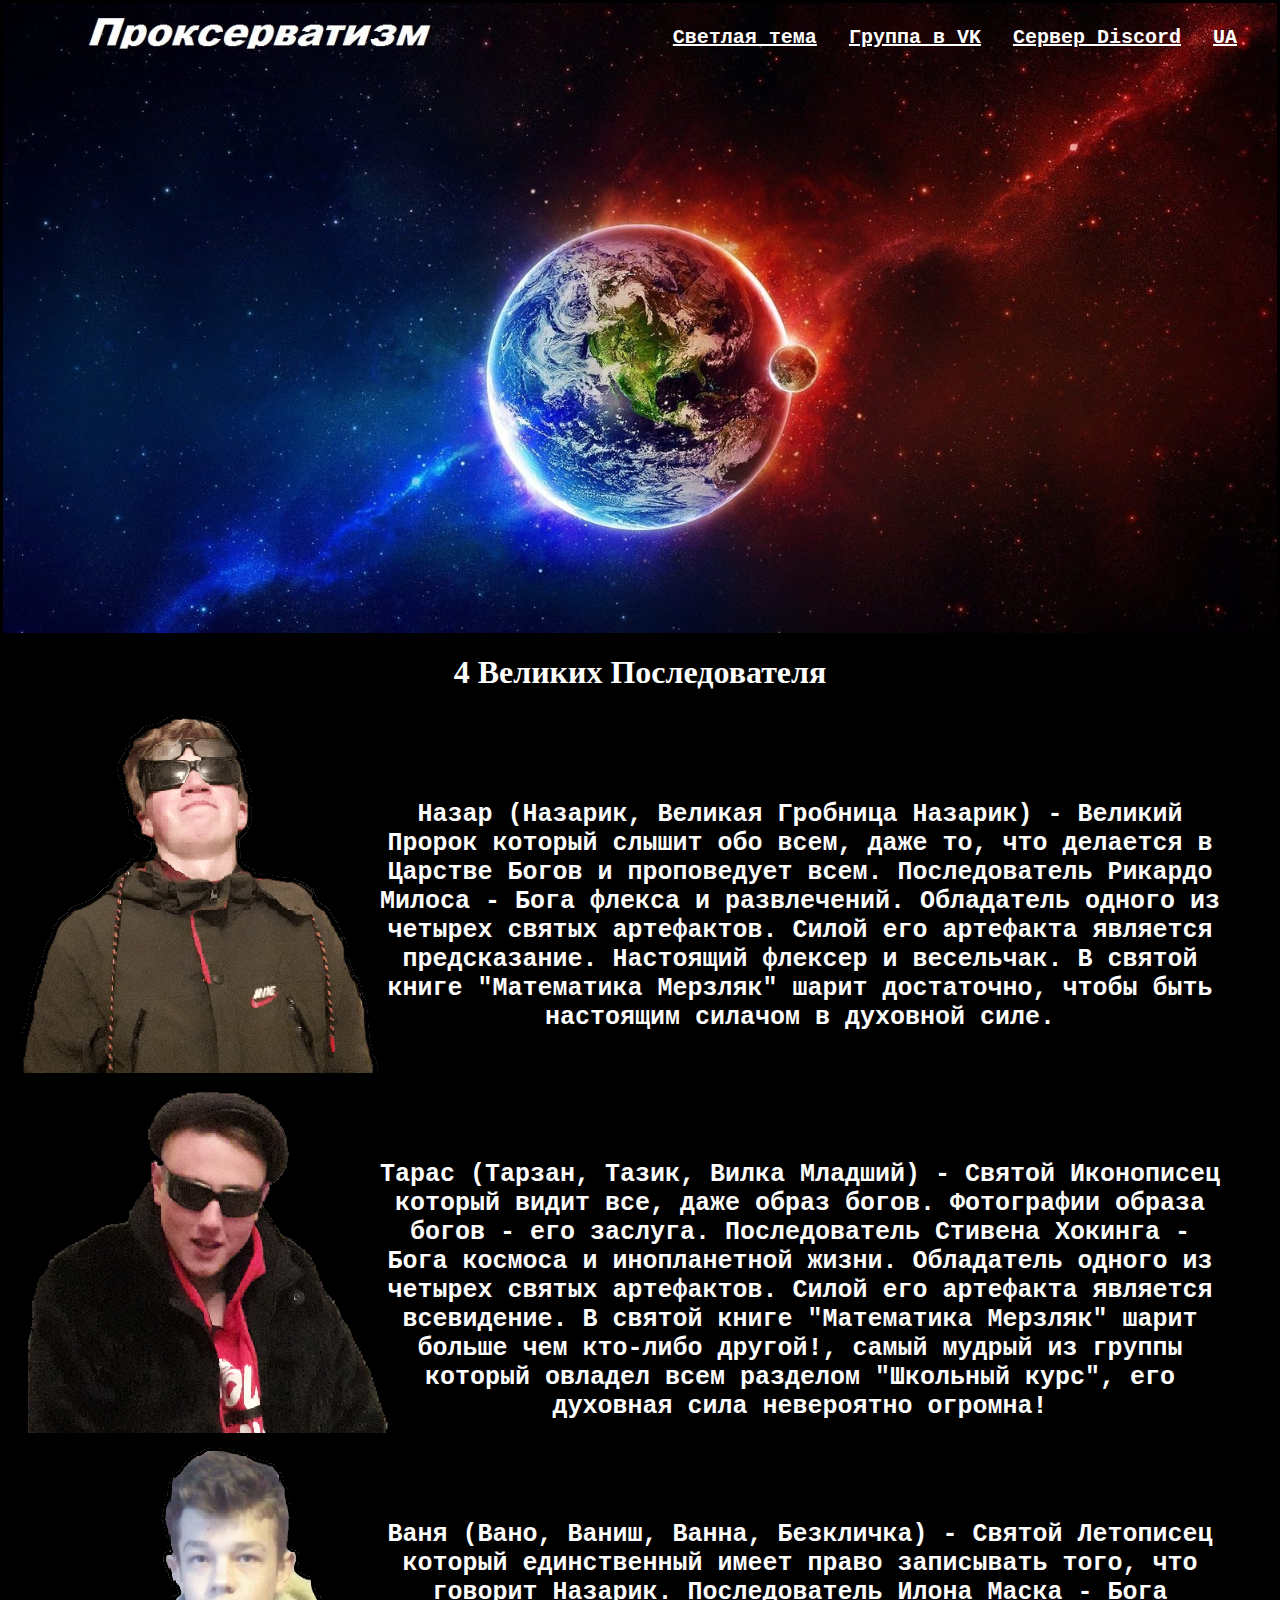
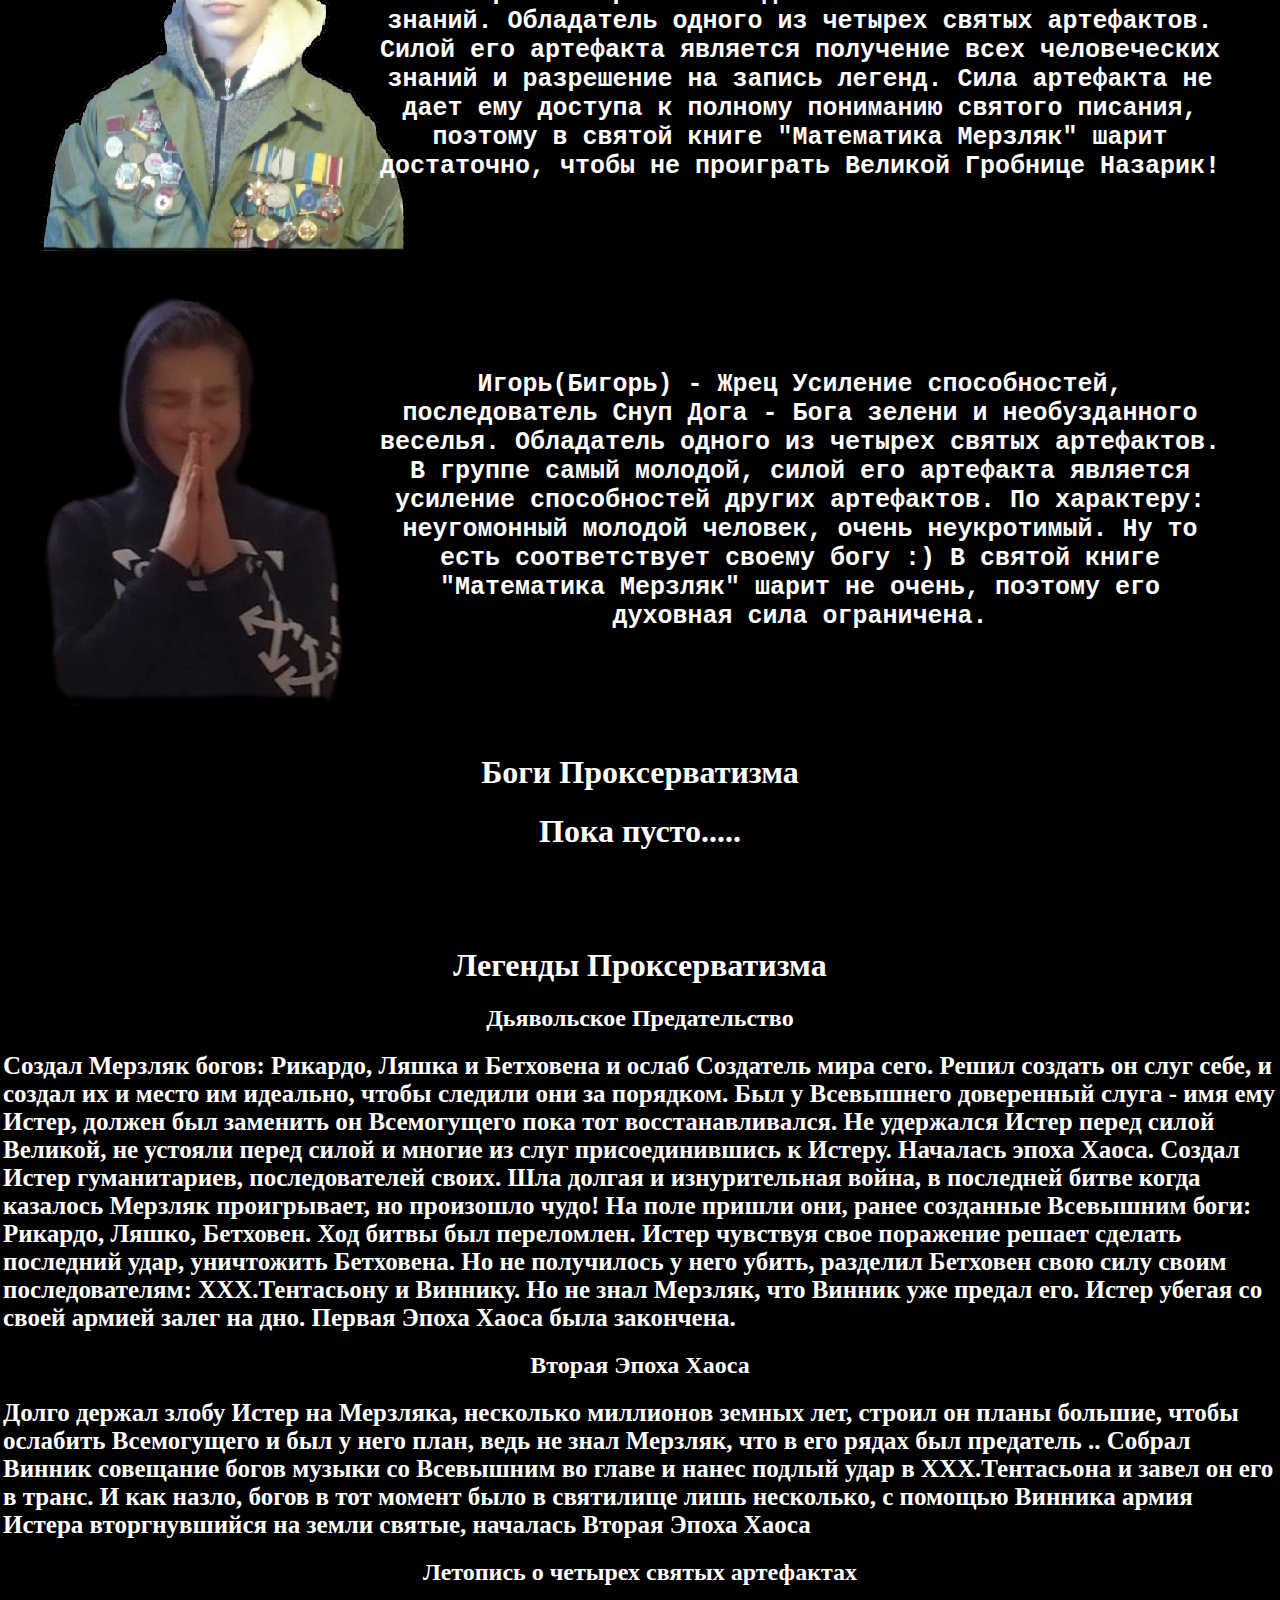
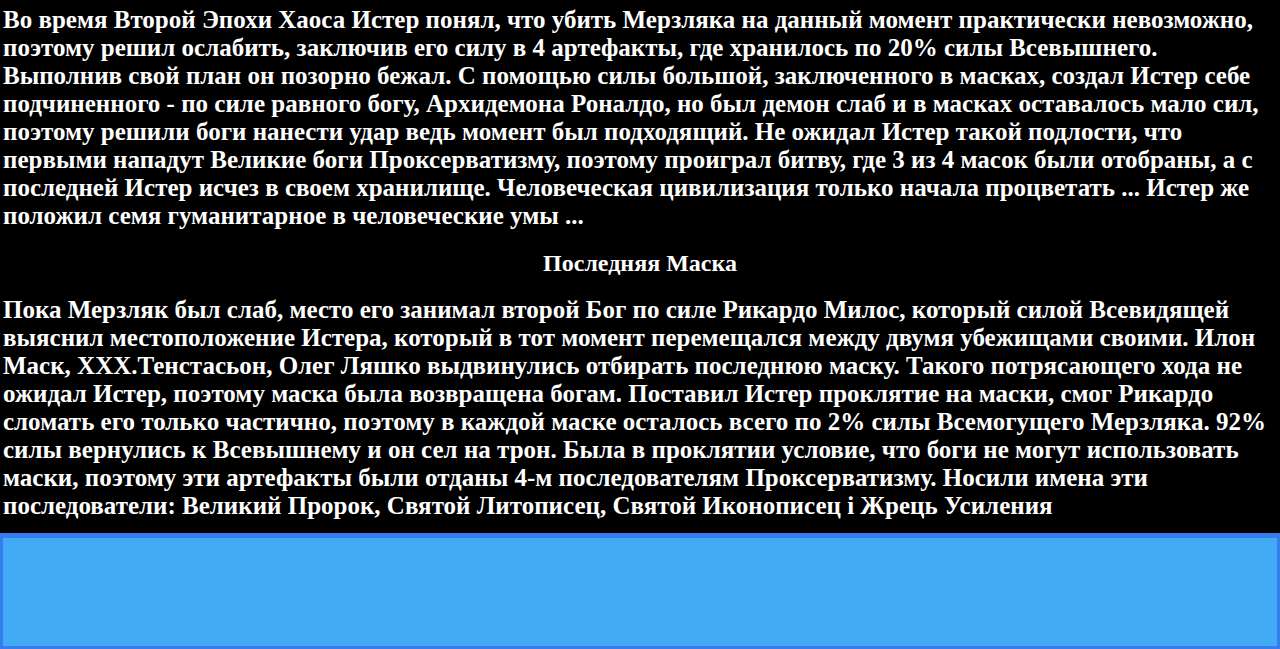
<file: indexrublack.html>
<!DOCTYPE HTML>
<html>
    <head>
        <meta charset="utf-8">
        <title>Проксерватизм</title>
        <link rel='stylesheet' href='siteblack.css' type="text/css"/>
    </head>
    
    <body>
        <div class='intro'>
            <div class = 'hotbar'>
                <br/>
                <a class = 'hotbar' href = 'https://ivansiniy.github.io/indexruwhite.html' >Светлая тема</a>
                <a class = 'hotbar' href = 'https://vk.com/prokservatism' target="_blank">Группа в VK</a>
                <a class = 'hotbar' href = 'https://discord.gg/yWEbCb5' target="_blank">Сервер Discord</a>
                <a class = 'hotbar' href = 'https://ivansiniy.github.io/indexublack.html'>UA</a>
            </div>
        </div> 
            <h1>4 Великих Последователя</h1>
                <div  class = 'nasar'>
                     <div class = 'creator_text'>
                        <a> <br><br><br>
                        Назар (Назарик, Великая Гробница Назарик) - Великий Пророк который слышит обо всем, даже то, что делается в Царстве Богов и проповедует всем. Последователь Рикардо Милоса - Бога флекса и развлечений. Обладатель одного из четырех святых артефактов. Силой его артефакта является предсказание. Настоящий флексер и весельчак. В святой книге "Математика Мерзляк" шарит достаточно, чтобы быть настоящим силачом в духовной силе.</a>
                     </div>
                </div>
                <div  class = 'taras'>
                     <div class = 'creator_text'>
                        <a> <br><br><br>
                        Тарас (Тарзан, Тазик, Вилка Младший) - Святой Иконописец который видит все, даже образ богов. Фотографии образа богов - его заслуга. Последователь Стивена Хокинга - Бога космоса и инопланетной жизни. Обладатель одного из четырех святых артефактов. Силой его артефакта является всевидение. В святой книге "Математика Мерзляк" шарит больше чем кто-либо другой!, самый мудрый из группы который овладел всем разделом "Школьный курс", его духовная сила невероятно огромна!</a>
                     </div>
                </div>
                <div  class = 'ivan'>
                     <div class = 'creator_text'>
                        <a> <br><br><br>
                        Ваня (Вано, Ваниш, Ванна, Безкличка) - Святой Летописец который единственный имеет право записывать того, что говорит Назарик. Последователь Илона Маска - Бога знаний. Обладатель одного из четырех святых артефактов. Силой его артефакта является получение всех человеческих знаний и разрешение на запись легенд. Сила артефакта не дает ему доступа к полному пониманию святого писания, поэтому в святой книге "Математика Мерзляк" шарит достаточно, чтобы не проиграть Великой Гробнице Назарик!</a>
                     </div>
                </div>
                <div class= 'bigor'>
                    <div class = 'creator_text'>
                        <a> <br><br><br>
                        Игорь(Бигорь) - Жрец Усиление способностей, последователь Снуп Дога - Бога зелени и необузданного веселья. Обладатель одного из четырех святых артефактов. В группе самый молодой, силой его артефакта является усиление способностей других артефактов. По характеру: неугомонный молодой человек, очень неукротимый. Ну то есть соответствует своему богу :) В святой книге "Математика Мерзляк" шарит не очень, поэтому его духовная сила ограничена.</a>
                    </div>
                </div>
        <h1>Боги Проксерватизма</h1>
        <h1>Пока пусто.....</h1>
        <br><br><br>
        <h1>Легенды Проксерватизма</h1>
        <div class 'divlegend'>
            <h2>Дьявольское Предательство</h2>
            <a class = 'legend'>
            Создал Мерзляк богов: Рикардо, Ляшка и Бетховена и ослаб Создатель мира сего. Решил создать он слуг себе, и создал их и место им идеально, чтобы следили они за порядком. Был у Всевышнего доверенный слуга - имя ему Истер, должен был заменить он Всемогущего пока тот восстанавливался. Не удержался Истер перед силой Великой, не устояли перед силой и многие из слуг присоединившись к Истеру. Началась эпоха Хаоса.
            Создал Истер гуманитариев, последователей своих. Шла долгая и изнурительная война, в последней битве когда казалось Мерзляк проигрывает, но произошло чудо! На поле пришли они, ранее созданные Всевышним боги: Рикардо, Ляшко, Бетховен. Ход битвы был переломлен. Истер чувствуя свое поражение решает сделать последний удар,
            уничтожить Бетховена. Но не получилось у него убить, разделил Бетховен свою силу своим последователям: ХХХ.Тентасьону и Виннику. Но не знал Мерзляк, что Винник уже предал его. Истер убегая со своей армией залег на дно.

            Первая Эпоха Хаоса была закончена.</a>
            <h2>Вторая Эпоха Хаоса</h2>
            <a class = 'legend'>
            
            Долго держал злобу Истер на Мерзляка, несколько миллионов земных лет, строил он планы большие, чтобы ослабить Всемогущего и был у него план, ведь не знал Мерзляк, что в его рядах был предатель ..
            Собрал Винник совещание богов музыки со Всевышним во главе и нанес подлый удар в ХХХ.Тентасьона и завел он его
            в транс. И как назло, богов в тот момент было в святилище лишь несколько, с помощью Винника армия
            Истера вторгнувшийся на земли святые, началась Вторая Эпоха Хаоса</a>
            <h2>Летопись о четырех святых артефактах</h2>
            <a class = 'legend'>Во время Второй Эпохи Хаоса Истер понял, что убить Мерзляка на данный момент практически невозможно,
            поэтому решил ослабить, заключив его силу в 4 артефакты, где хранилось по 20% силы Всевышнего. Выполнив свой план он позорно бежал. С помощью силы большой, заключенного в масках, создал
            Истер себе подчиненного - по силе равного богу, Архидемона Роналдо,
            но был демон слаб и в масках оставалось мало сил, поэтому решили боги нанести удар ведь момент был подходящий. Не ожидал Истер такой подлости, что первыми нападут Великие боги Проксерватизму, поэтому проиграл битву, где 3 из 4 масок были отобраны, а с последней Истер исчез в своем хранилище. Человеческая цивилизация только начала процветать ... Истер же положил семя гуманитарное в человеческие умы ...</a>
            <h2>Последняя Маска</h2>
            <a class = 'legend'>Пока Мерзляк был слаб, место его занимал второй Бог по силе Рикардо Милос, который силой Всевидящей выяснил местоположение Истера, который в тот момент перемещался между двумя убежищами своими. Илон Маск, XXX.Тенстасьон, Олег Ляшко выдвинулись отбирать последнюю маску. Такого потрясающего хода не ожидал Истер, поэтому маска была возвращена богам. Поставил Истер проклятие на маски, смог Рикардо сломать его только частично, поэтому в каждой маске осталось всего по 2% силы Всемогущего Мерзляка. 92% силы вернулись к Всевышнему и он сел на трон. Была в проклятии условие, что боги не могут использовать маски, поэтому эти артефакты были отданы 4-м последователям Проксерватизму. Носили имена эти последователи: Великий Пророк, Святой Литописец, Святой Иконописец і Жрець Усиления</a>
            <br>
            <br>
        </div>
        <div class = 'end' >
            <br>
            <br>
            <br>
            <br>
            <br>
            <br>

        </div>
    </body>

</html>
</file>
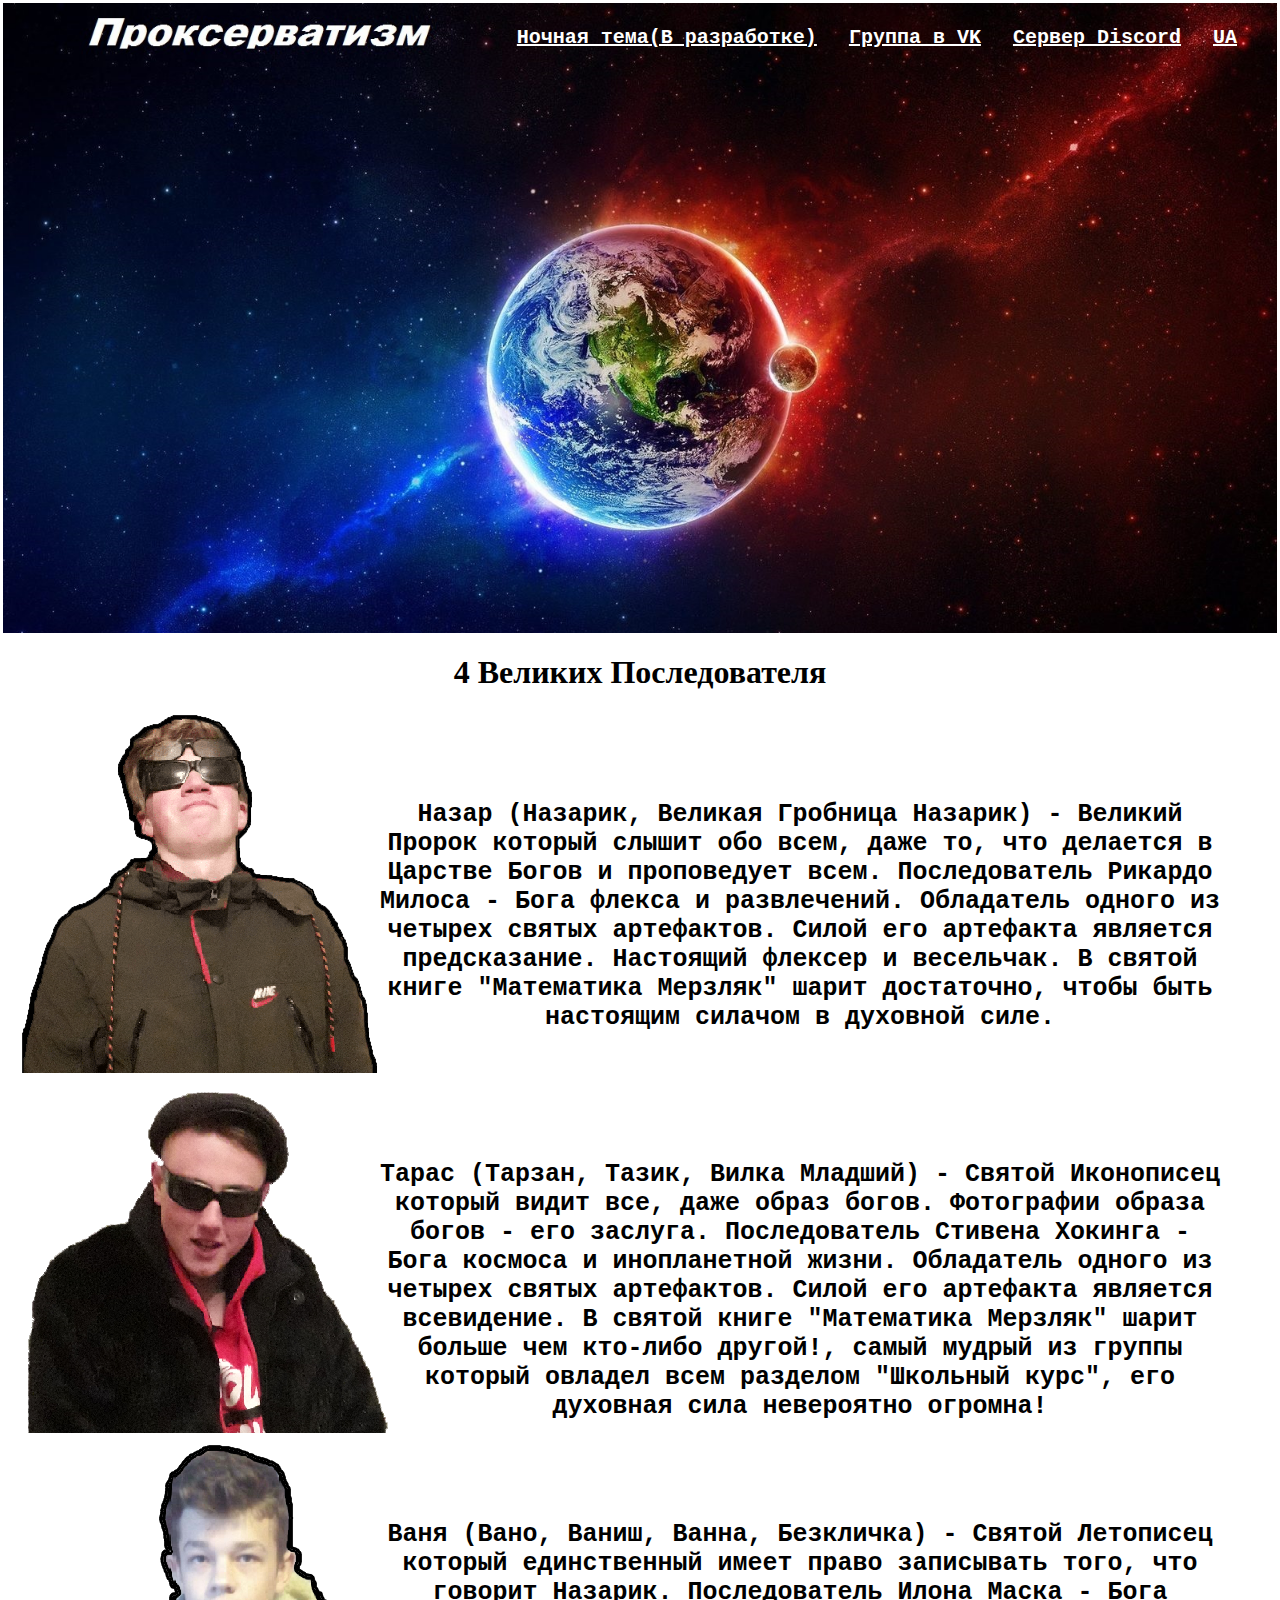
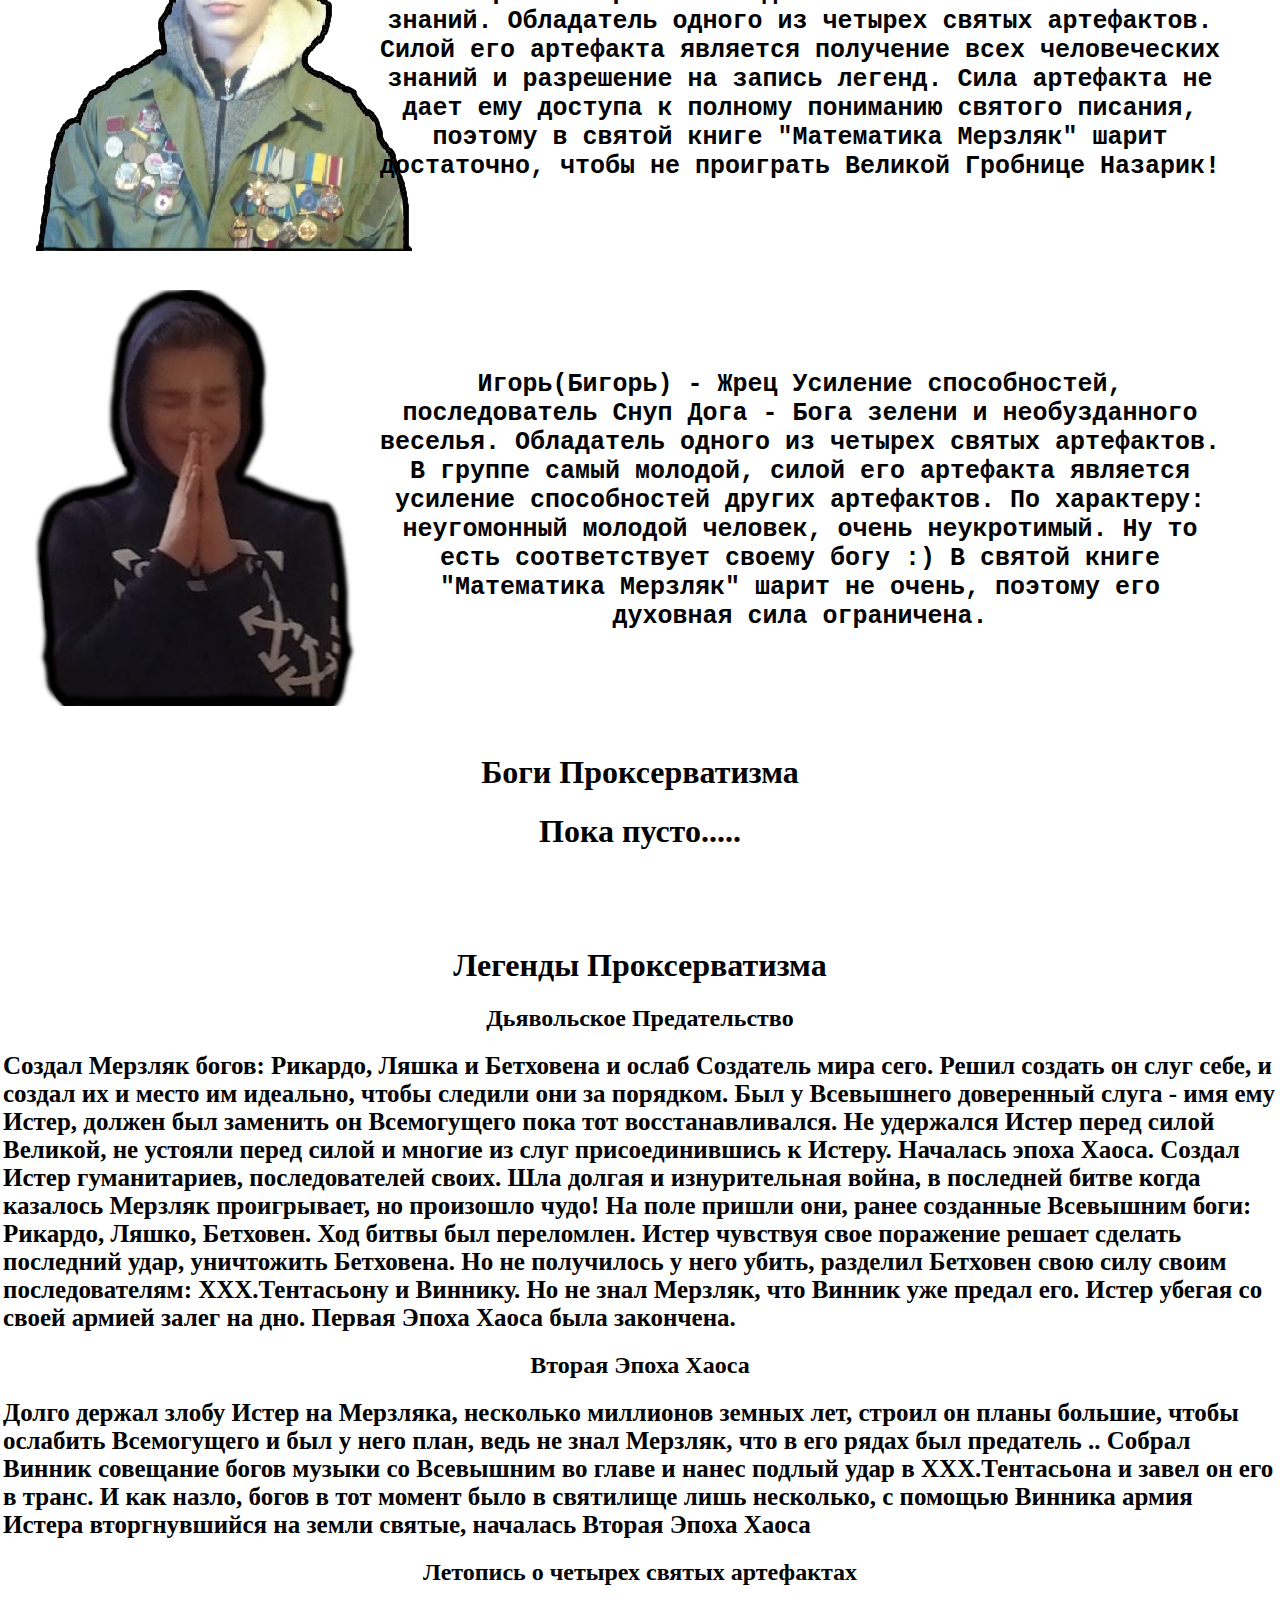
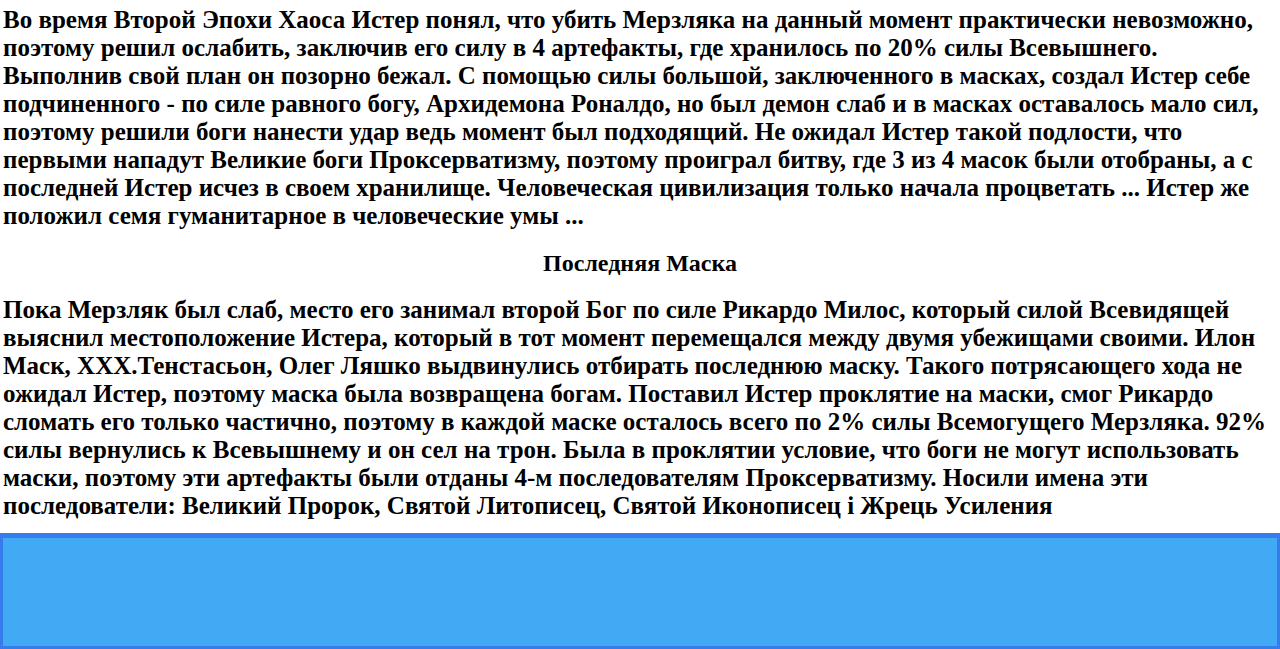
<file: indexruwhite.html>
<!DOCTYPE HTML>
<html>
    <head>
        <meta charset="utf-8">
        <title>Проксерватизм</title>
        <link rel='stylesheet' href='site.css' type="text/css"/>
    </head>
    
    <body>
        <div class='intro'>
            <div class = 'hotbar'>
                <br/>
                <a class = 'hotbar' href = '#legend' >Ночная тема(В разработке)</a>
                <a class = 'hotbar' href = 'https://vk.com/prokservatism' target="_blank">Группа в VK</a>
                <a class = 'hotbar' href = 'https://discord.gg/yWEbCb5' target="_blank">Сервер Discord</a>
                <a class = 'hotbar' href = 'https://ivansiniy.github.io/indexuawhite.html' target="_blank">UA</a>
            </div>
        </div> 
            <h1>4 Великих Последователя</h1>
                <div  class = 'nasar'>
                     <div class = 'creator_text'>
                        <a> <br><br><br>
                        Назар (Назарик, Великая Гробница Назарик) - Великий Пророк который слышит обо всем, даже то, что делается в Царстве Богов и проповедует всем. Последователь Рикардо Милоса - Бога флекса и развлечений. Обладатель одного из четырех святых артефактов. Силой его артефакта является предсказание. Настоящий флексер и весельчак. В святой книге "Математика Мерзляк" шарит достаточно, чтобы быть настоящим силачом в духовной силе.</a>
                     </div>
                </div>
                <div  class = 'taras'>
                     <div class = 'creator_text'>
                        <a> <br><br><br>
                        Тарас (Тарзан, Тазик, Вилка Младший) - Святой Иконописец который видит все, даже образ богов. Фотографии образа богов - его заслуга. Последователь Стивена Хокинга - Бога космоса и инопланетной жизни. Обладатель одного из четырех святых артефактов. Силой его артефакта является всевидение. В святой книге "Математика Мерзляк" шарит больше чем кто-либо другой!, самый мудрый из группы который овладел всем разделом "Школьный курс", его духовная сила невероятно огромна!</a>
                     </div>
                </div>
                <div  class = 'ivan'>
                     <div class = 'creator_text'>
                        <a> <br><br><br>
                        Ваня (Вано, Ваниш, Ванна, Безкличка) - Святой Летописец который единственный имеет право записывать того, что говорит Назарик. Последователь Илона Маска - Бога знаний. Обладатель одного из четырех святых артефактов. Силой его артефакта является получение всех человеческих знаний и разрешение на запись легенд. Сила артефакта не дает ему доступа к полному пониманию святого писания, поэтому в святой книге "Математика Мерзляк" шарит достаточно, чтобы не проиграть Великой Гробнице Назарик!</a>
                     </div>
                </div>
                <div class= 'bigor'>
                    <div class = 'creator_text'>
                        <a> <br><br><br>
                        Игорь(Бигорь) - Жрец Усиление способностей, последователь Снуп Дога - Бога зелени и необузданного веселья. Обладатель одного из четырех святых артефактов. В группе самый молодой, силой его артефакта является усиление способностей других артефактов. По характеру: неугомонный молодой человек, очень неукротимый. Ну то есть соответствует своему богу :) В святой книге "Математика Мерзляк" шарит не очень, поэтому его духовная сила ограничена.</a>
                    </div>
                </div>
        <h1>Боги Проксерватизма</h1>
        <h1>Пока пусто.....</h1>
        <br><br><br>
        <h1>Легенды Проксерватизма</h1>
        <div class 'divlegend'>
            <h2>Дьявольское Предательство</h2>
            <a class = 'legend'>
            Создал Мерзляк богов: Рикардо, Ляшка и Бетховена и ослаб Создатель мира сего. Решил создать он слуг себе, и создал их и место им идеально, чтобы следили они за порядком. Был у Всевышнего доверенный слуга - имя ему Истер, должен был заменить он Всемогущего пока тот восстанавливался. Не удержался Истер перед силой Великой, не устояли перед силой и многие из слуг присоединившись к Истеру. Началась эпоха Хаоса.
            Создал Истер гуманитариев, последователей своих. Шла долгая и изнурительная война, в последней битве когда казалось Мерзляк проигрывает, но произошло чудо! На поле пришли они, ранее созданные Всевышним боги: Рикардо, Ляшко, Бетховен. Ход битвы был переломлен. Истер чувствуя свое поражение решает сделать последний удар,
            уничтожить Бетховена. Но не получилось у него убить, разделил Бетховен свою силу своим последователям: ХХХ.Тентасьону и Виннику. Но не знал Мерзляк, что Винник уже предал его. Истер убегая со своей армией залег на дно.

            Первая Эпоха Хаоса была закончена.</a>
            <h2>Вторая Эпоха Хаоса</h2>
            <a class = 'legend'>
            
            Долго держал злобу Истер на Мерзляка, несколько миллионов земных лет, строил он планы большие, чтобы ослабить Всемогущего и был у него план, ведь не знал Мерзляк, что в его рядах был предатель ..
            Собрал Винник совещание богов музыки со Всевышним во главе и нанес подлый удар в ХХХ.Тентасьона и завел он его
            в транс. И как назло, богов в тот момент было в святилище лишь несколько, с помощью Винника армия
            Истера вторгнувшийся на земли святые, началась Вторая Эпоха Хаоса</a>
            <h2>Летопись о четырех святых артефактах</h2>
            <a class = 'legend'>Во время Второй Эпохи Хаоса Истер понял, что убить Мерзляка на данный момент практически невозможно,
            поэтому решил ослабить, заключив его силу в 4 артефакты, где хранилось по 20% силы Всевышнего. Выполнив свой план он позорно бежал. С помощью силы большой, заключенного в масках, создал
            Истер себе подчиненного - по силе равного богу, Архидемона Роналдо,
            но был демон слаб и в масках оставалось мало сил, поэтому решили боги нанести удар ведь момент был подходящий. Не ожидал Истер такой подлости, что первыми нападут Великие боги Проксерватизму, поэтому проиграл битву, где 3 из 4 масок были отобраны, а с последней Истер исчез в своем хранилище. Человеческая цивилизация только начала процветать ... Истер же положил семя гуманитарное в человеческие умы ...</a>
            <h2>Последняя Маска</h2>
            <a class = 'legend'>Пока Мерзляк был слаб, место его занимал второй Бог по силе Рикардо Милос, который силой Всевидящей выяснил местоположение Истера, который в тот момент перемещался между двумя убежищами своими. Илон Маск, XXX.Тенстасьон, Олег Ляшко выдвинулись отбирать последнюю маску. Такого потрясающего хода не ожидал Истер, поэтому маска была возвращена богам. Поставил Истер проклятие на маски, смог Рикардо сломать его только частично, поэтому в каждой маске осталось всего по 2% силы Всемогущего Мерзляка. 92% силы вернулись к Всевышнему и он сел на трон. Была в проклятии условие, что боги не могут использовать маски, поэтому эти артефакты были отданы 4-м последователям Проксерватизму. Носили имена эти последователи: Великий Пророк, Святой Литописец, Святой Иконописец і Жрець Усиления</a>
            <br>
            <br>
        </div>
        <div class = 'end' >
            <br>
            <br>
            <br>
            <br>
            <br>
            <br>

        </div>
    </body>

</html>
</file>
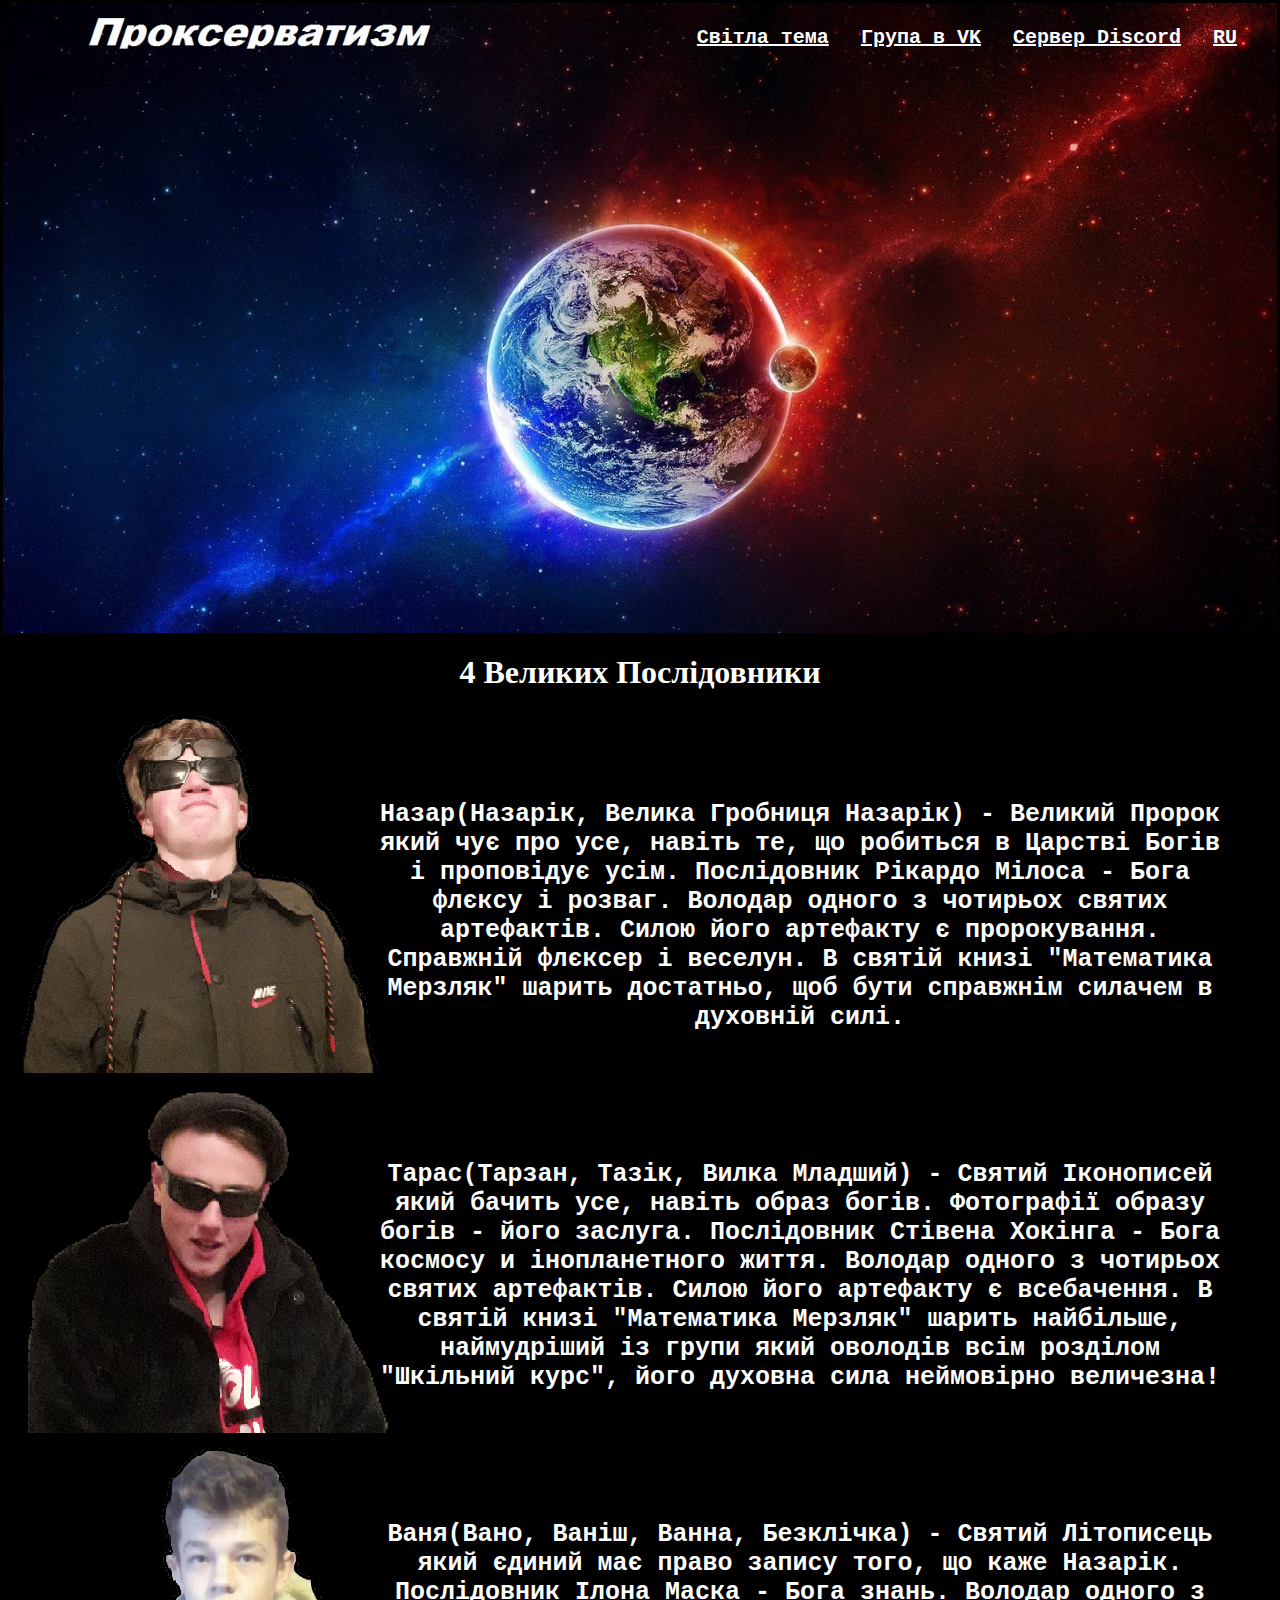
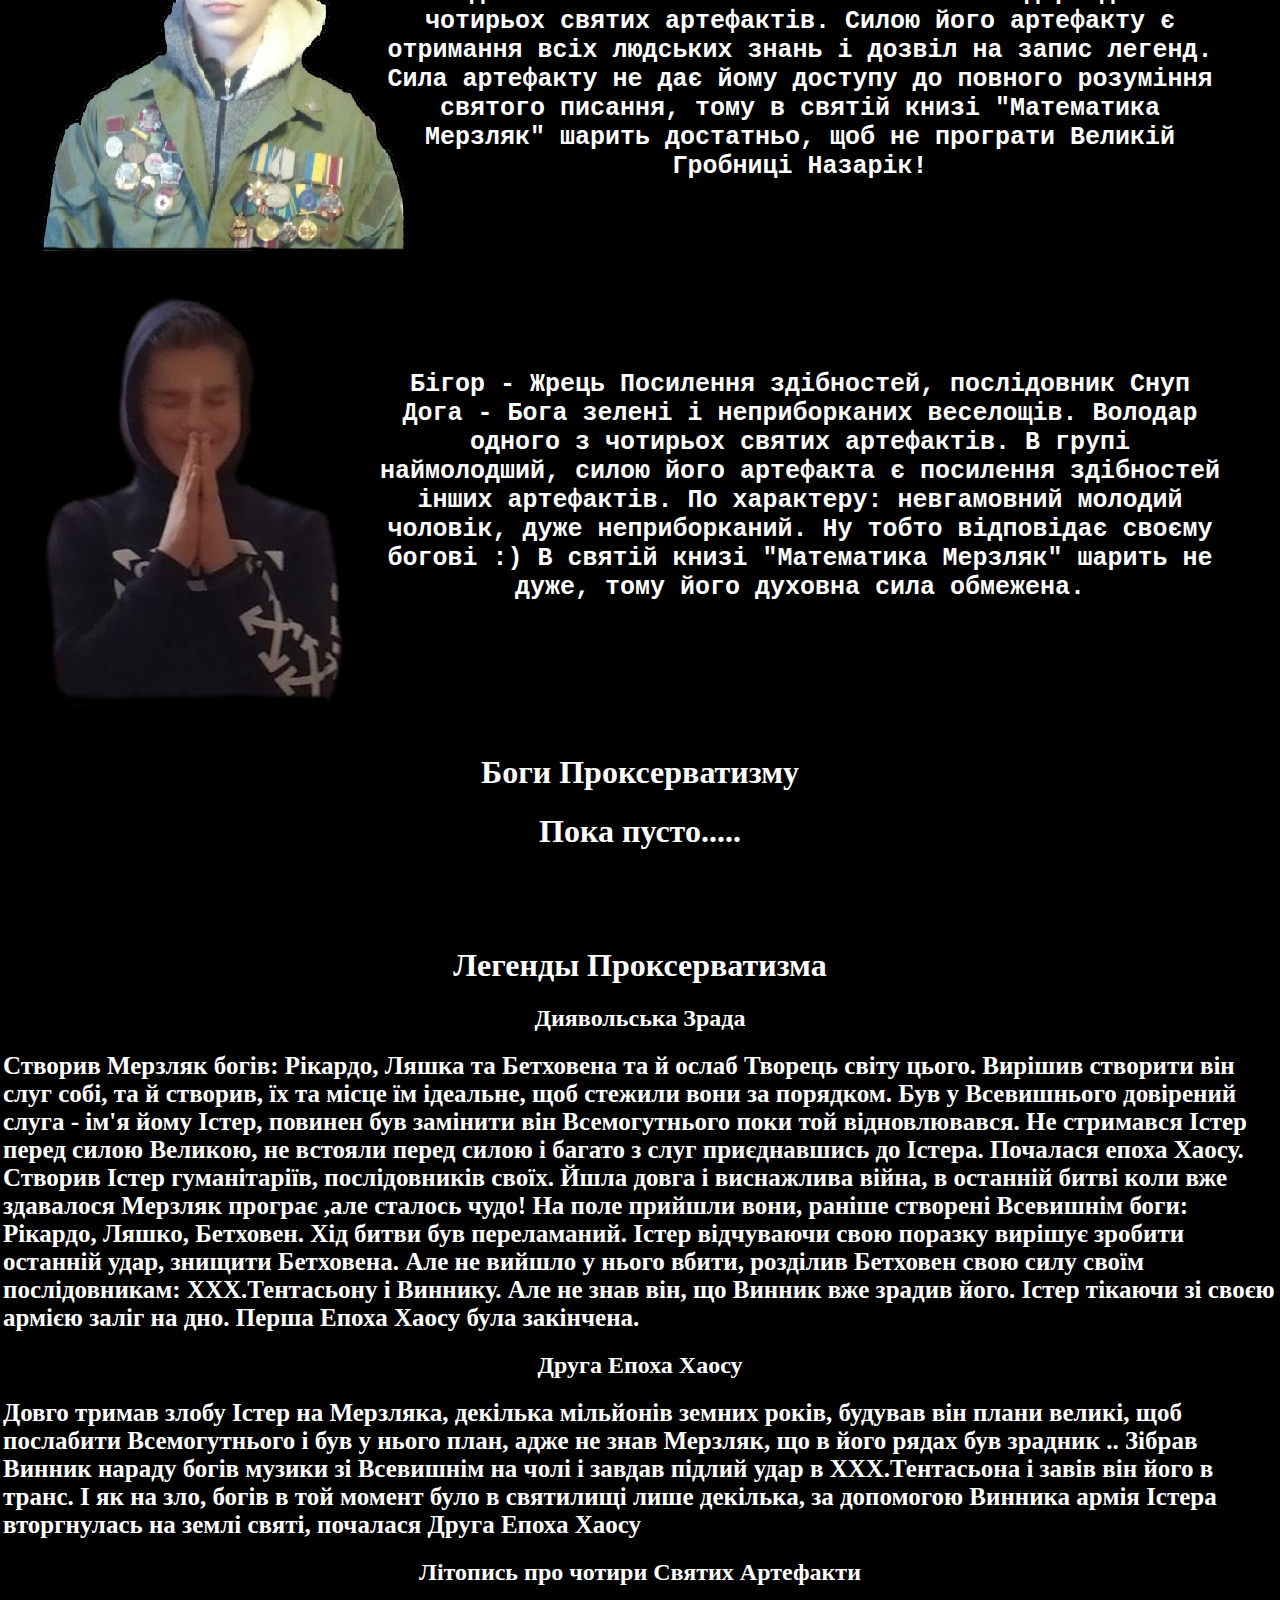
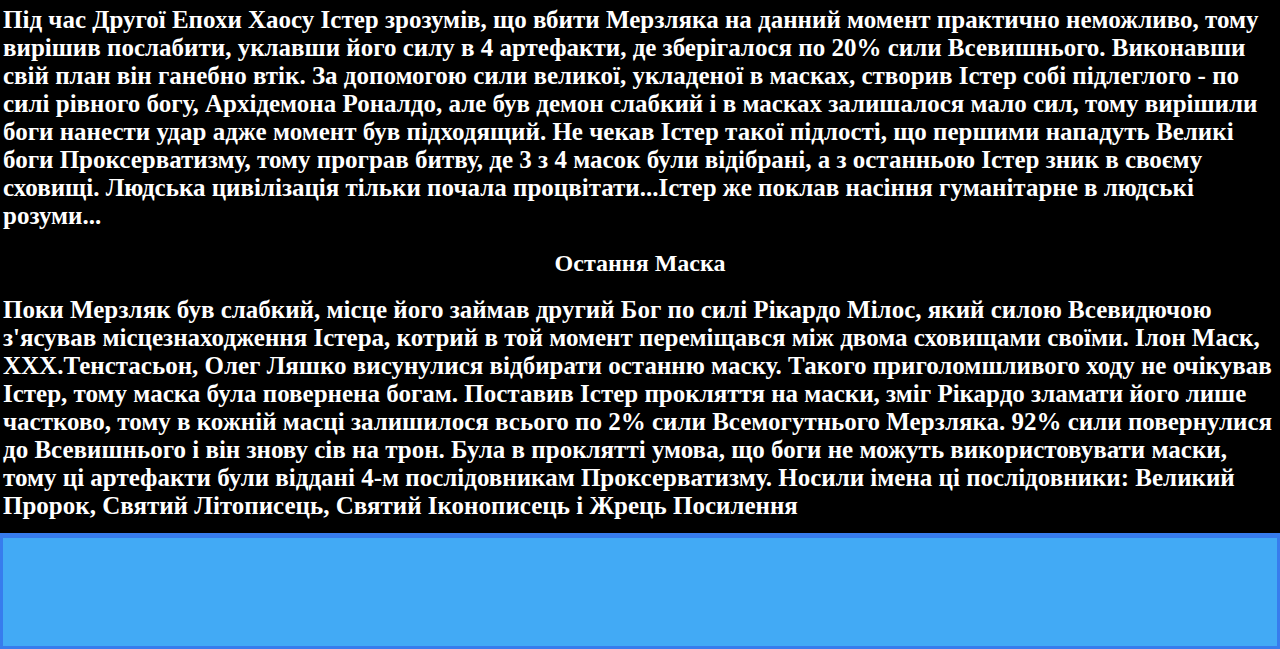
<file: indexuablack.html>
<!DOCTYPE HTML>
<html>
    <head>
        <meta charset="utf-8">
        <title>Проксерватизм</title>
        <link rel='stylesheet' href='siteblack.css' type="text/css"/>
    </head>
    
    <body>
        <div class='intro'>
            <div class = 'hotbar'>
                <br/>
                <a class = 'hotbar' href = 'https://ivansiniy.github.io/indexuawhite.html' >Світла тема</a>
                <a class = 'hotbar' href = 'https://vk.com/prokservatism' target="_blank">Група в VK</a>
                <a class = 'hotbar' href = 'https://discord.gg/yWEbCb5' target="_blank">Сервер Discord</a>
                <a class = 'hotbar' href = 'https://ivansiniy.github.io/indexrublack.html'>RU</a>
            </div>
        </div> 
            <h1>4 Великих Послідовники</h1>
                <div  class = 'nasar'>
                     <div class = 'creator_text'>
                        <a> <br><br><br>
                        Назар(Назарік, Велика Гробниця Назарік) - Великий Пророк який чує про усе, навіть те, що робиться в Царстві Богів і проповідує усім. Послідовник Рікардо Мілоса - Бога флєксу і розваг. Володар одного з чотирьох святих артефактів. Силою його артефакту є пророкування. Справжній флєксер і веселун. В святій книзі "Математика Мерзляк" шарить достатньо, щоб бути справжнім силачем в духовній силі.</a>
                     </div>
                </div>
                <div  class = 'taras'>
                     <div class = 'creator_text'>
                        <a> <br><br><br>
                        Тарас(Тарзан, Тазік, Вилка Младший) - Святий Іконописей який бачить усе, навіть образ богів. Фотографії образу богів - його заслуга. Послідовник Стівена Хокінга - Бога космосу и інопланетного життя. Володар одного з чотирьох святих артефактів. Силою його артефакту є всебачення.  В святій книзі "Математика Мерзляк" шарить найбільше, наймудріший із групи який оволодів всім розділом "Шкільний курс", його духовна сила неймовірно величезна!</a>
                     </div>
                </div>
                <div  class = 'ivan'>
                     <div class = 'creator_text'>
                        <a> <br><br><br>
                        Ваня(Вано, Ваніш, Ванна, Безклічка) - Святий Літописець який єдиний має право запису того, що каже Назарік.  Послідовник Ілона Маска - Бога знань. Володар одного з чотирьох святих артефактів. Силою його артефакту є отримання всіх людських знань і дозвіл на запис легенд. Сила артефакту не дає йому доступу до повного розуміння святого писання, тому в святій книзі "Математика Мерзляк" шарить достатньо, щоб не програти Великій Гробниці Назарік!</a>
                     </div>
                </div>
                <div class= 'bigor'>
                    <div class = 'creator_text'>
                        <a> <br><br><br>
                        Бігор - Жрець Посилення здібностей, послідовник Снуп Дога - Бога зелені і неприборканих веселощів. Володар одного з чотирьох святих артефактів. В групі наймолодший, силою його артефакта є посилення здібностей інших артефактів. По характеру: невгамовний молодий чоловік, дуже неприборканий. Ну тобто відповідає своєму богові :)  В святій книзі "Математика Мерзляк" шарить не дуже, тому його духовна сила обмежена.</a>
                    </div>
                </div>
        <h1>Боги Проксерватизму</h1>
        <h1>Пока пусто.....</h1>
        <br><br><br>
        <h1>Легенды Проксерватизма</h1>
        <div class 'divlegend'>
            <h2>Диявольська Зрада</h2>
            <a class = 'legend'>Створив Мерзляк богів: Рікардо, Ляшка та Бетховена та  й ослаб Творець світу цього. Вирішив створити  він слуг собі, та й створив, їх та місце їм ідеальне, щоб стежили вони за порядком. Був у Всевишнього довірений слуга - ім'я йому Істер, повинен був замінити він Всемогутнього поки той відновлювався. Не стримався Істер перед силою Великою, не встояли перед силою і багато з слуг приєднавшись до Істера. Почалася епоха Хаосу.
            Створив Істер гуманітаріїв, послідовників своїх. Йшла довга і виснажлива війна, в останній битві коли вже здавалося Мерзляк програє ,але сталось чудо! На поле прийшли вони, раніше створені Всевишнім боги: Рікардо, Ляшко, Бетховен. Хід битви був переламаний. Істер відчуваючи свою поразку вирішує зробити останній удар,
            знищити Бетховена. Але не вийшло у нього вбити, розділив Бетховен свою силу своїм послідовникам: ХХХ.Тентасьону і Виннику. Але не знав він, що Винник вже зрадив його. Істер тікаючи зі своєю армією заліг на дно.

            Перша Епоха Хаосу була закінчена.</a>
            <h2>Друга Епоха Хаосу</h2>
            <a class = 'legend'>
            Довго тримав злобу Істер на Мерзляка, декілька мільйонів земних років, будував він плани великі, щоб послабити Всемогутнього і був у нього план, адже не знав Мерзляк, що в його рядах був зрадник ..
            Зібрав Винник нараду богів музики зі Всевишнім на чолі і завдав підлий удар в ХХХ.Тентасьона і завів він його
            в транс. І як на зло, богів в той момент було в святилищі лише декілька, за допомогою Винника армія
            Істера вторгнулась на землі святі, почалася Друга Епоха Хаосу</a>
            <h2>Літопись про чотири Святих Артефакти</h2>
            <a class = 'legend'>Під час Другої Епохи Хаосу Істер зрозумів, що вбити Мерзляка на данний момент практично неможливо,
            тому вирішив послабити, уклавши його силу в 4  артефакти, де зберігалося по 20% сили Всевишнього. Виконавши свій план він ганебно втік. За допомогою сили великої, укладеної в масках, створив
            Істер собі підлеглого - по силі рівного богу, Архідемона Роналдо,
            але був демон слабкий і в масках залишалося мало сил, тому вирішили боги нанести удар адже момент був підходящий.
            Не чекав Істер такої підлості, що першими нападуть Великі боги Проксерватизму, тому програв битву, де 3 з 4 масок були відібрані, а з останньою Істер зник в своєму сховищі. Людська цивілізація тільки почала процвітати...Істер же поклав насіння гуманітарне в людські розуми...</a>
            <h2>Остання Маска</h2>
            <a class = 'legend'>Поки Мерзляк був слабкий, місце його займав другий Бог по силі Рікардо Мілос, який силою Всевидючою з'ясував місцезнаходження Істера, котрий в той момент переміщався між двома сховищами своїми. Ілон Маск, XXX.Тенстасьон, Олег Ляшко висунулися відбирати останню маску. Такого приголомшливого ходу не очікував Істер, тому маска була повернена богам. Поставив Істер прокляття на маски, зміг Рікардо зламати його лише частково, тому в кожній масці залишилося всього по 2% сили Всемогутнього Мерзляка. 92% сили  повернулися до Всевишнього і він  знову сів на трон. Була в проклятті умова, що боги не можуть використовувати маски, тому ці артефакти були віддані 4-м послідовникам Проксерватизму.
            Носили імена ці послідовники: Великий Пророк, Святий Літописець, Святий Іконописець і Жрець Посилення</a>
            <br>
            <br>
        </div>
        <div class = 'end' >
            <br>
            <br>
            <br>
            <br>
            <br>
            <br>

        </div>
    </body>

</html>
</file>
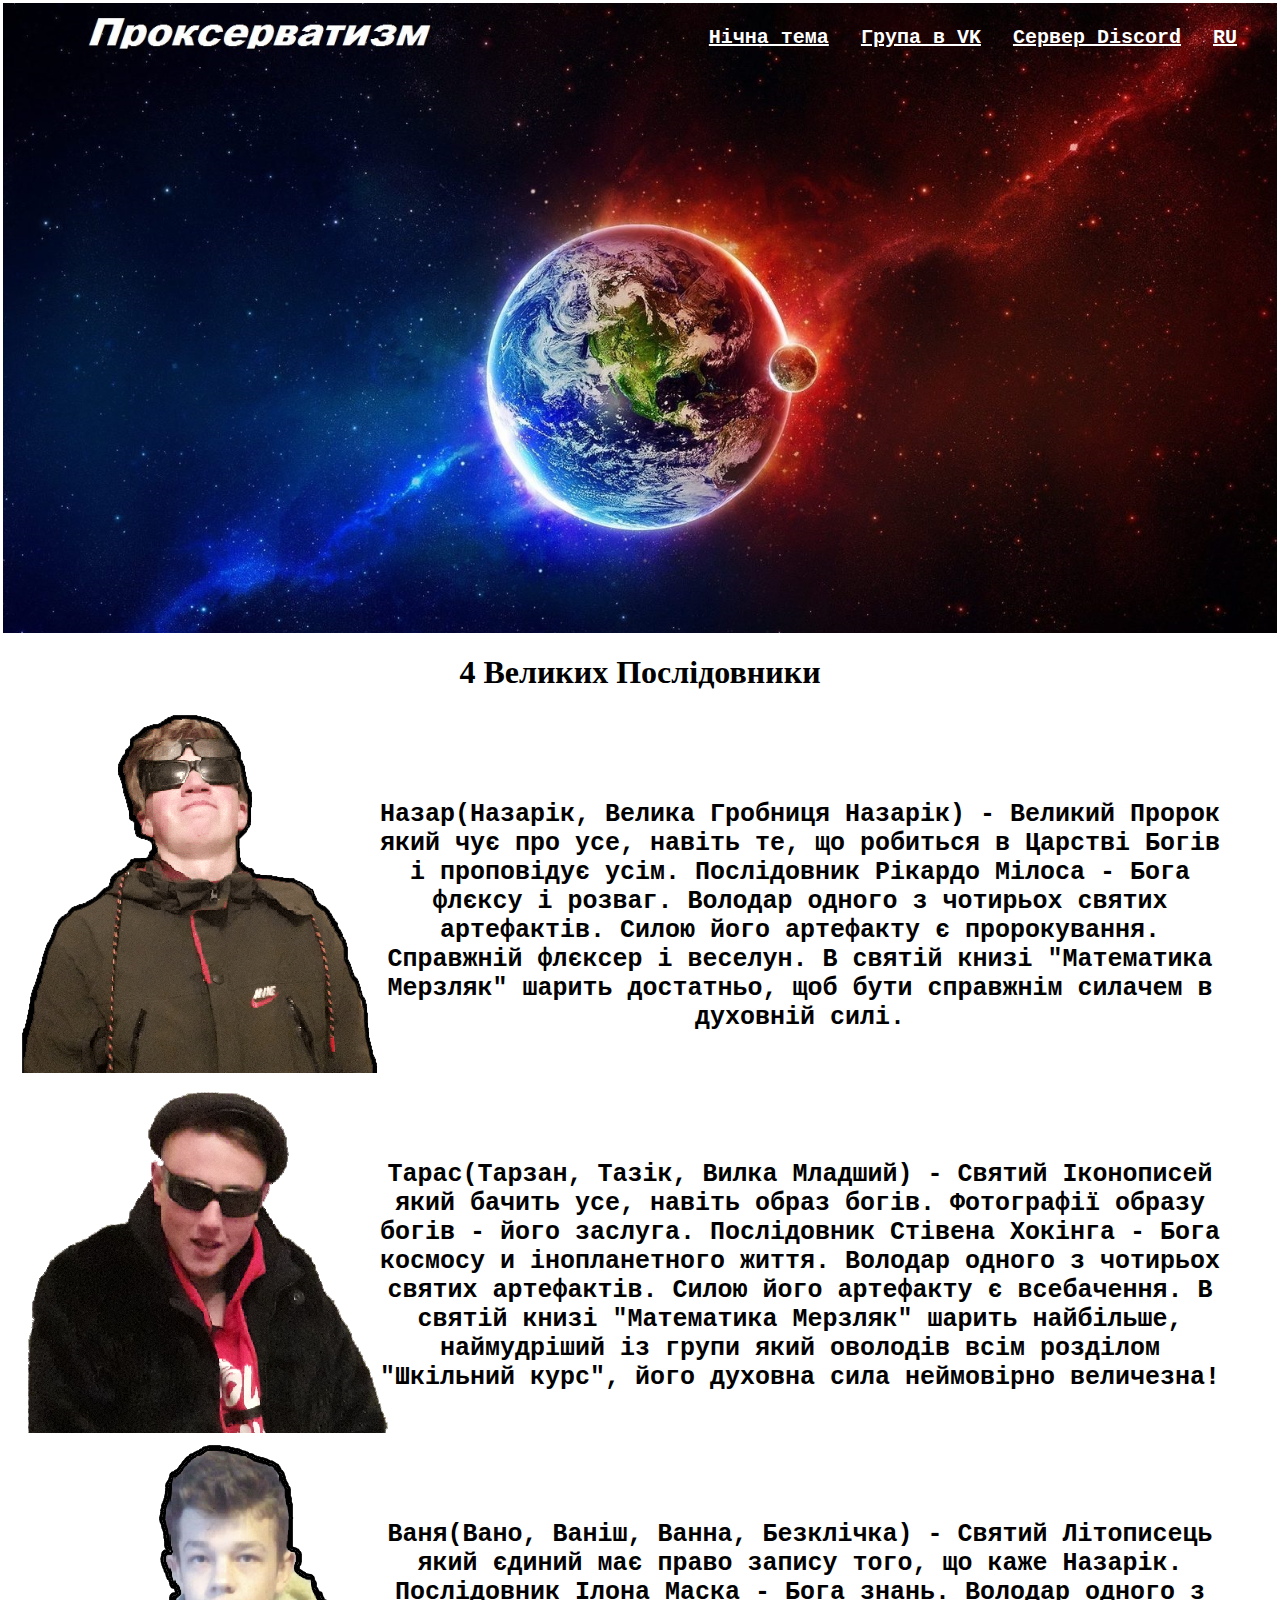
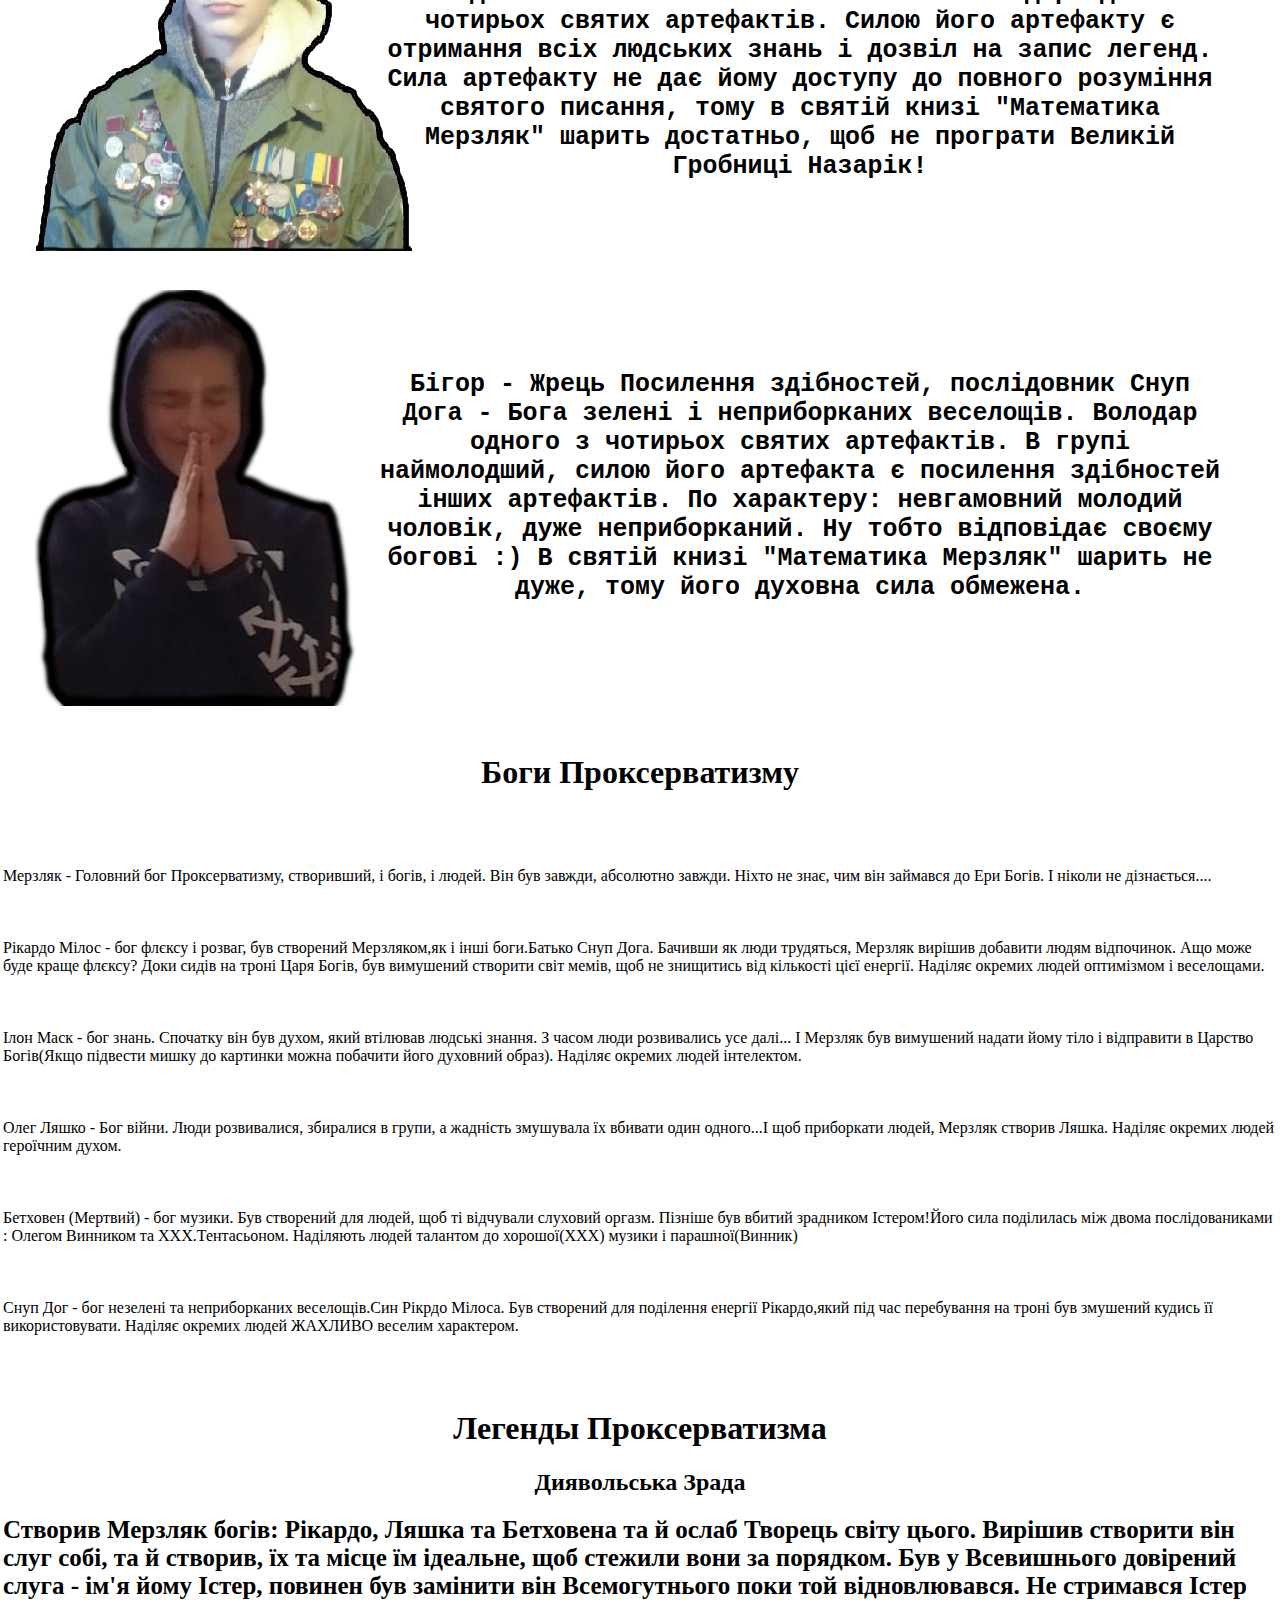
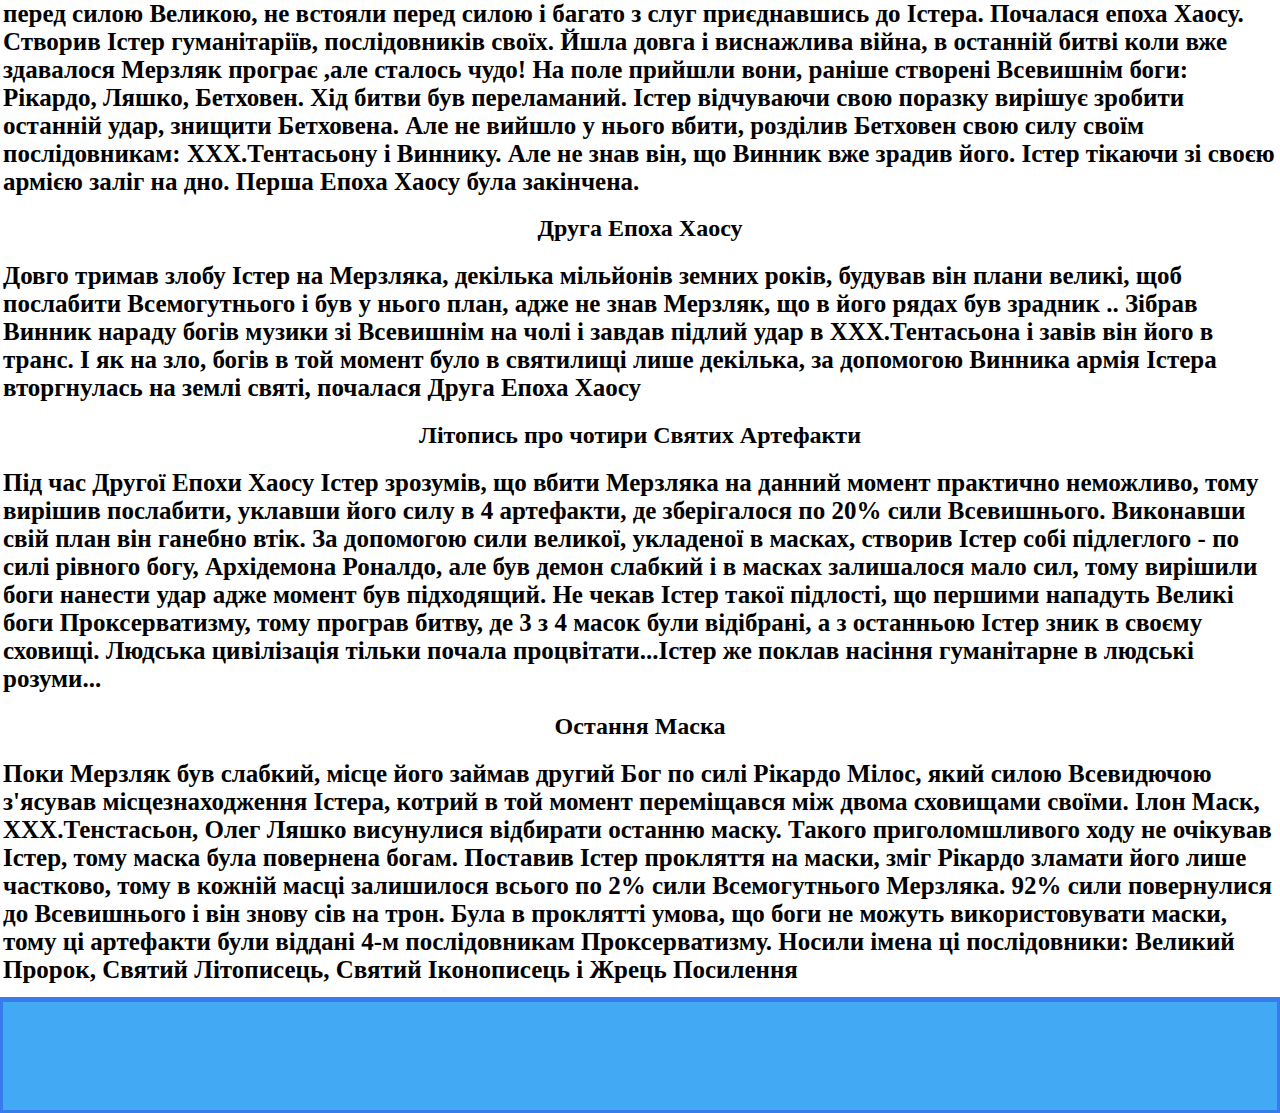
<file: indexuawhite.html>
<!DOCTYPE HTML>
<html>
    <head>
        <meta charset="utf-8">
        <title>Проксерватизм</title>
        <link rel='stylesheet' href='site.css' type="text/css"/>
    </head>
    
    <body>
        <div class='intro'>
            <div class = 'hotbar'>
                <br/>
                <a class = 'hotbar' href = 'https://ivansiniy.github.io/indexuablack.html' >Нічна тема</a>
                <a class = 'hotbar' href = 'https://vk.com/prokservatism' target="_blank">Група в VK</a>
                <a class = 'hotbar' href = 'https://discord.gg/yWEbCb5' target="_blank">Сервер Discord</a>
                <a class = 'hotbar' href = 'https://ivansiniy.github.io/indexruwhite.html'>RU</a>
            </div>
        </div> 
            <h1>4 Великих Послідовники</h1>
                <div  class = 'nasar'>
                     <div class = 'creator_text'>
                        <a> <br><br><br>
                        Назар(Назарік, Велика Гробниця Назарік) - Великий Пророк який чує про усе, навіть те, що робиться в Царстві Богів і проповідує усім. Послідовник Рікардо Мілоса - Бога флєксу і розваг. Володар одного з чотирьох святих артефактів. Силою його артефакту є пророкування. Справжній флєксер і веселун. В святій книзі "Математика Мерзляк" шарить достатньо, щоб бути справжнім силачем в духовній силі.</a>
                     </div>
                </div>
                <div  class = 'taras'>
                     <div class = 'creator_text'>
                        <a> <br><br><br>
                        Тарас(Тарзан, Тазік, Вилка Младший) - Святий Іконописей який бачить усе, навіть образ богів. Фотографії образу богів - його заслуга. Послідовник Стівена Хокінга - Бога космосу и інопланетного життя. Володар одного з чотирьох святих артефактів. Силою його артефакту є всебачення.  В святій книзі "Математика Мерзляк" шарить найбільше, наймудріший із групи який оволодів всім розділом "Шкільний курс", його духовна сила неймовірно величезна!</a>
                     </div>
                </div>
                <div  class = 'ivan'>
                     <div class = 'creator_text'>
                        <a> <br><br><br>
                        Ваня(Вано, Ваніш, Ванна, Безклічка) - Святий Літописець який єдиний має право запису того, що каже Назарік.  Послідовник Ілона Маска - Бога знань. Володар одного з чотирьох святих артефактів. Силою його артефакту є отримання всіх людських знань і дозвіл на запис легенд. Сила артефакту не дає йому доступу до повного розуміння святого писання, тому в святій книзі "Математика Мерзляк" шарить достатньо, щоб не програти Великій Гробниці Назарік!</a>
                     </div>
                </div>
                <div class= 'bigor'>
                    <div class = 'creator_text'>
                        <a> <br><br><br>
                        Бігор - Жрець Посилення здібностей, послідовник Снуп Дога - Бога зелені і неприборканих веселощів. Володар одного з чотирьох святих артефактів. В групі наймолодший, силою його артефакта є посилення здібностей інших артефактів. По характеру: невгамовний молодий чоловік, дуже неприборканий. Ну тобто відповідає своєму богові :)  В святій книзі "Математика Мерзляк" шарить не дуже, тому його духовна сила обмежена.</a>
                    </div>
                </div>
        <h1>Боги Проксерватизму</h1>
        
            <div class = 'merzlyak'>
                <div class= 'gods_text'><br><br><br>
                    <a>Мерзляк - Головний бог Проксерватизму, створивший, і богів, і людей. Він був завжди, абсолютно завжди. Ніхто не знає, чим він займався до Ери Богів. І ніколи не дізнається....</a></div>
            
            </div>
            <div class = 'ricardo'>
                <div class= 'gods_text'><br><br><br><a>
                    Рікардо Мілос - бог флєксу і розваг, був створений Мерзляком,як і інші боги.Батько Снуп Дога. Бачивши як люди трудяться, Мерзляк вирішив добавити людям відпочинок. Ащо може буде краще флєксу? Доки сидів на троні Царя Богів, був вимушений створити світ мемів, щоб не знищитись від кількості цієї енергії. Наділяє окремих людей оптимізмом і веселощами.</a></div>
            
            </div>
             <div class = 'elon'>
                <div class= 'gods_text'><br><br><br><a>
                    Ілон Маск - бог знань. Спочатку він був духом, який втілював людські знання. З часом люди розвивались усе далі... І Мерзляк був вимушений надати йому тіло і відправити в Царство Богів(Якщо підвести мишку до картинки можна побачити його духовний образ). Наділяє окремих людей інтелектом. </a></div>
            </div>
             <div class = 'lyashko'>
                <div class= 'gods_text'><br><br><br><a>
                    Олег Ляшко - Бог війни. Люди розвивалися, збиралися в групи, а жадність змушувала їх вбивати один одного...І щоб приборкати людей, Мерзляк створив Ляшка. Наділяє окремих людей героїчним духом.</a></div>
            
            </div>
             <div class = 'musicgod'>
                <div class= 'gods_text'><br><br><br><a>
                    Бетховен (Мертвий) - бог музики. Був створений для людей, щоб ті відчували слуховий оргазм. Пізніше був вбитий зрадником Істером!Його сила поділилась між двома послідованиками : Олегом Винником та ХХХ.Тентасьоном. Наділяють людей талантом до хорошої(ХХХ) музики і парашної(Винник)</a></div>
            
            </div>
             <div class = 'snoop'>
                <div class= 'gods_text'><br><br><br><a>
                    Снуп Дог - бог незелені та неприборканих веселощів.Син Рікрдо Мілоса. Був створений для поділення енергії Рікардо,який під час перебування на троні був змушений кудись її використовувати. Наділяє окремих людей ЖАХЛИВО веселим характером.</a></div>
            
            </div>
        
        <br><br><br>
        <h1>Легенды Проксерватизма</h1>
        <div class 'divlegend'>
            <h2>Диявольська Зрада</h2>
            <a class = 'legend'>Створив Мерзляк богів: Рікардо, Ляшка та Бетховена та  й ослаб Творець світу цього. Вирішив створити  він слуг собі, та й створив, їх та місце їм ідеальне, щоб стежили вони за порядком. Був у Всевишнього довірений слуга - ім'я йому Істер, повинен був замінити він Всемогутнього поки той відновлювався. Не стримався Істер перед силою Великою, не встояли перед силою і багато з слуг приєднавшись до Істера. Почалася епоха Хаосу.
            Створив Істер гуманітаріїв, послідовників своїх. Йшла довга і виснажлива війна, в останній битві коли вже здавалося Мерзляк програє ,але сталось чудо! На поле прийшли вони, раніше створені Всевишнім боги: Рікардо, Ляшко, Бетховен. Хід битви був переламаний. Істер відчуваючи свою поразку вирішує зробити останній удар,
            знищити Бетховена. Але не вийшло у нього вбити, розділив Бетховен свою силу своїм послідовникам: ХХХ.Тентасьону і Виннику. Але не знав він, що Винник вже зрадив його. Істер тікаючи зі своєю армією заліг на дно.

            Перша Епоха Хаосу була закінчена.</a>
            <h2>Друга Епоха Хаосу</h2>
            <a class = 'legend'>
            Довго тримав злобу Істер на Мерзляка, декілька мільйонів земних років, будував він плани великі, щоб послабити Всемогутнього і був у нього план, адже не знав Мерзляк, що в його рядах був зрадник ..
            Зібрав Винник нараду богів музики зі Всевишнім на чолі і завдав підлий удар в ХХХ.Тентасьона і завів він його
            в транс. І як на зло, богів в той момент було в святилищі лише декілька, за допомогою Винника армія
            Істера вторгнулась на землі святі, почалася Друга Епоха Хаосу</a>
            <h2>Літопись про чотири Святих Артефакти</h2>
            <a class = 'legend'>Під час Другої Епохи Хаосу Істер зрозумів, що вбити Мерзляка на данний момент практично неможливо,
            тому вирішив послабити, уклавши його силу в 4  артефакти, де зберігалося по 20% сили Всевишнього. Виконавши свій план він ганебно втік. За допомогою сили великої, укладеної в масках, створив
            Істер собі підлеглого - по силі рівного богу, Архідемона Роналдо,
            але був демон слабкий і в масках залишалося мало сил, тому вирішили боги нанести удар адже момент був підходящий.
            Не чекав Істер такої підлості, що першими нападуть Великі боги Проксерватизму, тому програв битву, де 3 з 4 масок були відібрані, а з останньою Істер зник в своєму сховищі. Людська цивілізація тільки почала процвітати...Істер же поклав насіння гуманітарне в людські розуми...</a>
            <h2>Остання Маска</h2>
            <a class = 'legend'>Поки Мерзляк був слабкий, місце його займав другий Бог по силі Рікардо Мілос, який силою Всевидючою з'ясував місцезнаходження Істера, котрий в той момент переміщався між двома сховищами своїми. Ілон Маск, XXX.Тенстасьон, Олег Ляшко висунулися відбирати останню маску. Такого приголомшливого ходу не очікував Істер, тому маска була повернена богам. Поставив Істер прокляття на маски, зміг Рікардо зламати його лише частково, тому в кожній масці залишилося всього по 2% сили Всемогутнього Мерзляка. 92% сили  повернулися до Всевишнього і він  знову сів на трон. Була в проклятті умова, що боги не можуть використовувати маски, тому ці артефакти були віддані 4-м послідовникам Проксерватизму.
            Носили імена ці послідовники: Великий Пророк, Святий Літописець, Святий Іконописець і Жрець Посилення</a>
            <br>
            <br>
        </div>
        <div class = 'end' >
            <br>
            <br>
            <br>
            <br>
            <br>
            <br>

        </div>
    </body>

</html>
</file>
<file: siteblack.css>
body{
    margin:3px;
    background:black;}
h1,h2{
    font-family: "Luminari", fantasy;
    color:white;
 text-align: center;}
.intro {
    width:100%;
    height:70vh;
    background: url("image.jpg")  no-repeat;
    background-size: 1280px;}
.hotbar {
    color : #ffffff;
    text-align:right;
    font-family: "Lucida Console", monospace;
    font-size: 20px;
    padding-right:20px;
    font-weight: 600;}
.hotbar:hover {
    color:#f5f542;
    transition: 0.3s;}
.nasar {
    background: url("creators/nasar-min.png") no-repeat;
    width:100%;
    height:40vh;  }
.taras {
    background: url("creators/taras.png") no-repeat;
    width:100%;
    height:40vh; }
.ivan{
    background: url("creators/ivan.png") no-repeat;
    width:100%;
    height:50vh;}
.bigor{
    background: url("creators/bigor.png") no-repeat;
    width:100%;
    height:50vh;}

.creator_text {
    margin-left:370px;
    margin-right: 50px;
   font-weight: 700;
     color:white;
    text-align: center;
    font-family: "Courier", monospace;
    font-size:25px;  }
.legend{
    font-weight: 700;
    text-align: center;
    color:white;
    font-family: "Brush Script MT", Brush Script Std, cursive;
    font-size:25px;}
.end {
    background-color:#42aaf5;
    outline: 5px solid #377ced; 

}
</file>
<file: site.css>
body{
    margin:3px;}
h1,h2{
    font-family: "Luminari", fantasy;
 text-align: center;}
.intro {
    width:100%;
    height:70vh;
    background: url("image.jpg")  no-repeat;
    background-size: 1280px;}
.legend{
    font-weight: 700;
    text-align: center;
    font-family: "Brush Script MT", Brush Script Std, cursive;
    font-size:25px;}
.end {
    background-color:#42aaf5;
    outline: 5px solid #377ced; }
.hotbar {
    color : #ffffff;
    text-align:right;
    font-family: "Lucida Console", monospace;
    font-size: 20px;
    padding-right:20px;
    font-weight: 600;}
.hotbar:hover {
    color:#f5f542;
    transition: 0.3s;}
.nasar {
    background: url("creators/nasar-min.png") no-repeat;
    width:100%;
    height:40vh;  }
.taras {
    background: url("creators/taras.png") no-repeat;
    width:100%;
    height:40vh; }
.ivan{
    background: url("creators/ivan.png") no-repeat;
    width:100%;
    height:50vh;}
.bigor{
    background: url("creators/bigor.png") no-repeat;
    width:100%;
    height:50vh;}

.creator_text {
    margin-left:370px;
    margin-right: 50px;
   font-weight: 700;
    text-align: center;
    font-family: "Courier", monospace;
    font-size:25px;  }
</file>
